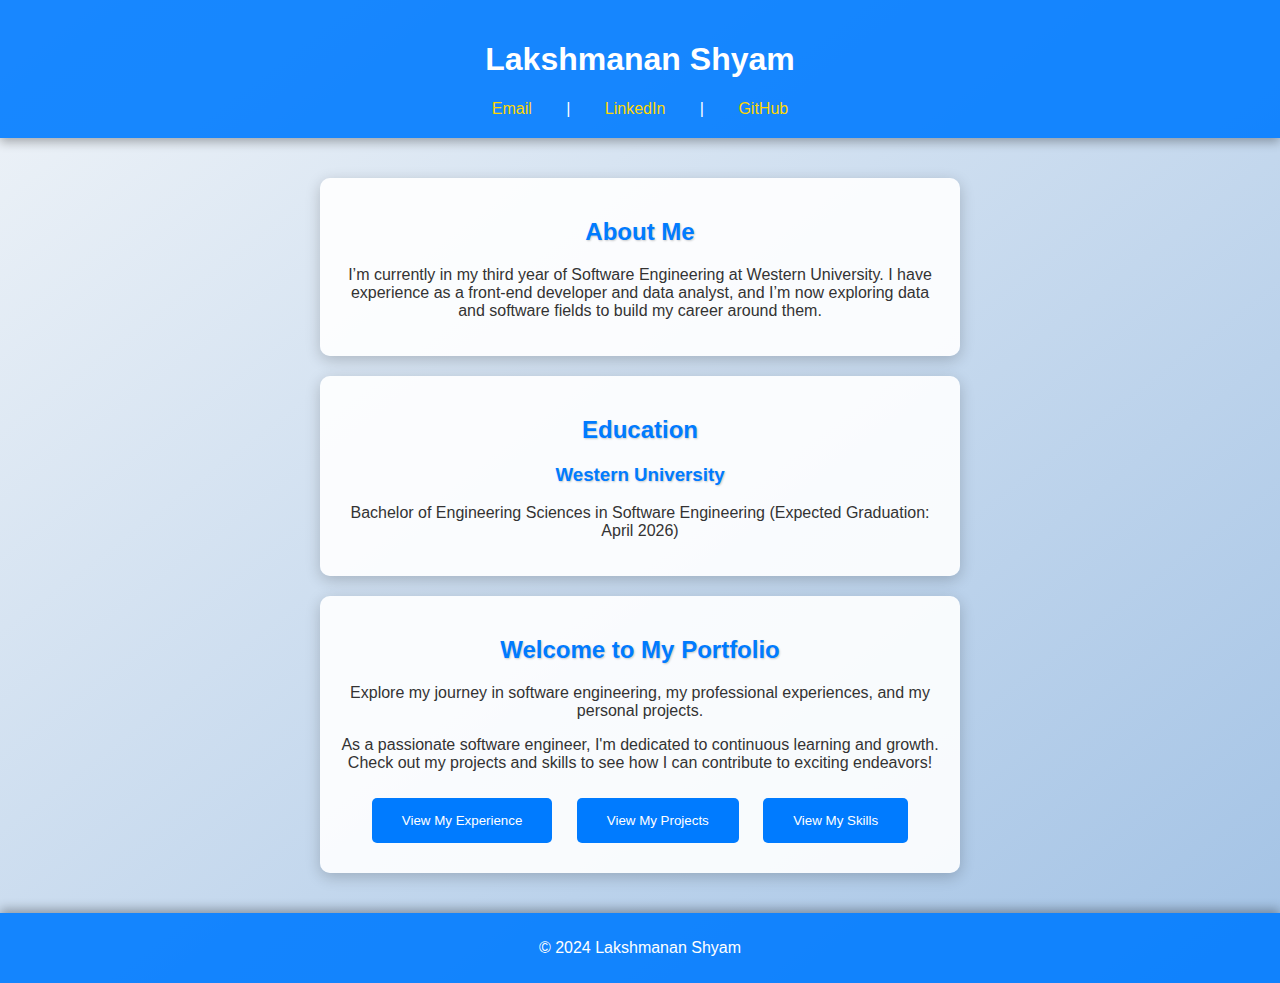
<file: index.html>
<!DOCTYPE html>
<html lang="en">
<head>
    <meta charset="UTF-8">
    <meta name="viewport" content="width=device-width, initial-scale=1.0">
    <title>Lakshmanan Shyam's Portfolio</title>
    <link rel="stylesheet" href="styles.css">
</head>
<body>
    <header class="main-header">
        <h1>Lakshmanan Shyam</h1>
        <nav class="navbar">
            <a href="mailto:lan.shyam@gmail.com">Email</a> |
            <a href="https://linkedin.com/in/l-annamallai-shyam-270794248" target="_blank">LinkedIn</a> |
            <a href="https://github.com/lanshyam" target="_blank">GitHub</a>
        </nav>
    </header>
    
    <main class="content">
        <div class="main-content">

            <section class="about section">
                <h2>About Me</h2>
                <p>I’m currently in my third year of Software Engineering at Western University. I have experience as a front-end developer and data analyst, and I’m now exploring data and software fields to build my career around them.</p>
            </section>
           
            <section class="education section">
                <h2>Education</h2>
                <h3>Western University</h3>
                <p>Bachelor of Engineering Sciences in Software Engineering (Expected Graduation: April 2026)</p>
            </section>
        </div>

        <!-- Introduction Section below the main content -->
        <section class="intro section">
            <h2 class="highlight">Welcome to My Portfolio</h2>
            <p>Explore my journey in software engineering, my professional experiences, and my personal projects.</p>
            <p>As a passionate software engineer, I'm dedicated to continuous learning and growth. Check out my projects and skills to see how I can contribute to exciting endeavors!</p>
            <a href="experience.html"><button class="button">View My Experience</button></a>
            <a href="projects.html"><button class="button">View My Projects</button></a>
            <a href="skills.html"><button class="button">View My Skills</button></a>
        </section>
    </main>

    <footer class="footer">
        <p>&copy; 2024 Lakshmanan Shyam</p>
    </footer>
</body>
</html>
</file>
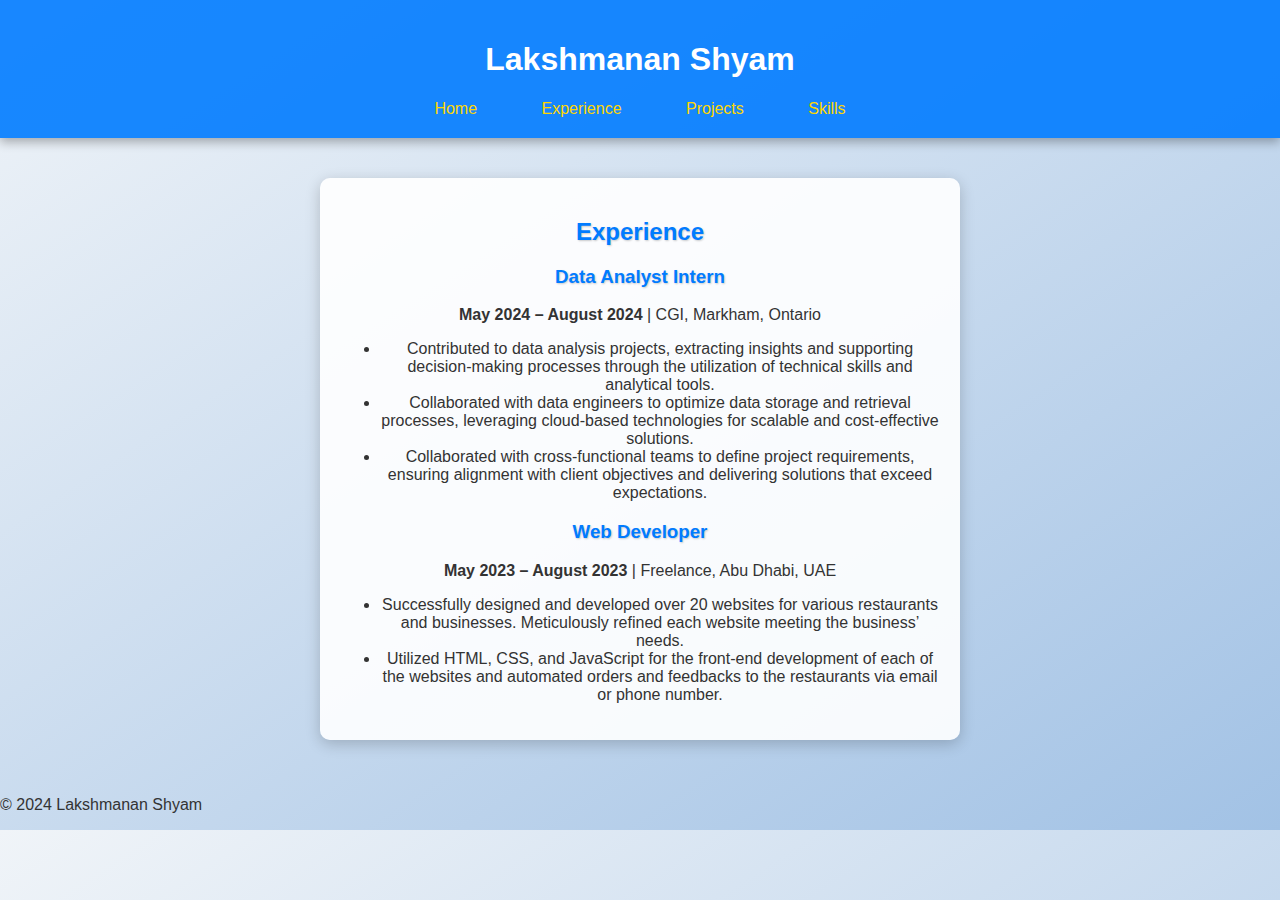
<file: experience.html>
<!DOCTYPE html>
<html lang="en">
<head>
    <meta charset="UTF-8">
    <meta name="viewport" content="width=device-width, initial-scale=1.0">
    <title>Experience - Lakshmanan Shyam</title>
    <link rel="stylesheet" href="styles.css">
</head>
<body>
    <header class="main-header">
        <h1>Lakshmanan Shyam</h1>
        <nav class="navbar">
            <a href="index.html">Home</a>
            <a href="experience.html" class="cta-button">Experience</a>
            <a href="projects.html" class="cta-button">Projects</a>
            <a href="skills.html" class="cta-button">Skills</a>
        </nav>
    </header>
    
    <main class="content">
        <section class="section">
            <h2>Experience</h2>
            <h3>Data Analyst Intern</h3>
            <p><strong>May 2024 – August 2024</strong> | CGI, Markham, Ontario</p>
            <ul>
                <li>Contributed to data analysis projects, extracting insights and supporting decision-making processes through the utilization of technical skills and analytical tools.</li>
                <li>Collaborated with data engineers to optimize data storage and retrieval processes, leveraging cloud-based technologies for scalable and cost-effective solutions.</li>
                <li>Collaborated with cross-functional teams to define project requirements, ensuring alignment with client objectives and delivering solutions that exceed expectations.</li>
            </ul>
            <h3>Web Developer</h3>
            <p><strong>May 2023 – August 2023</strong> | Freelance, Abu Dhabi, UAE</p>
            <ul>
                <li>Successfully designed and developed over 20 websites for various restaurants and businesses. Meticulously refined each website meeting the business’ needs.</li>
                <li>Utilized HTML, CSS, and JavaScript for the front-end development of each of the websites and automated orders and feedbacks to the restaurants via email or phone number.</li>
            </ul>
    </main>

    <footer>
        <p>&copy; 2024 Lakshmanan Shyam</p>
    </footer>
</body>
</html>
</file>
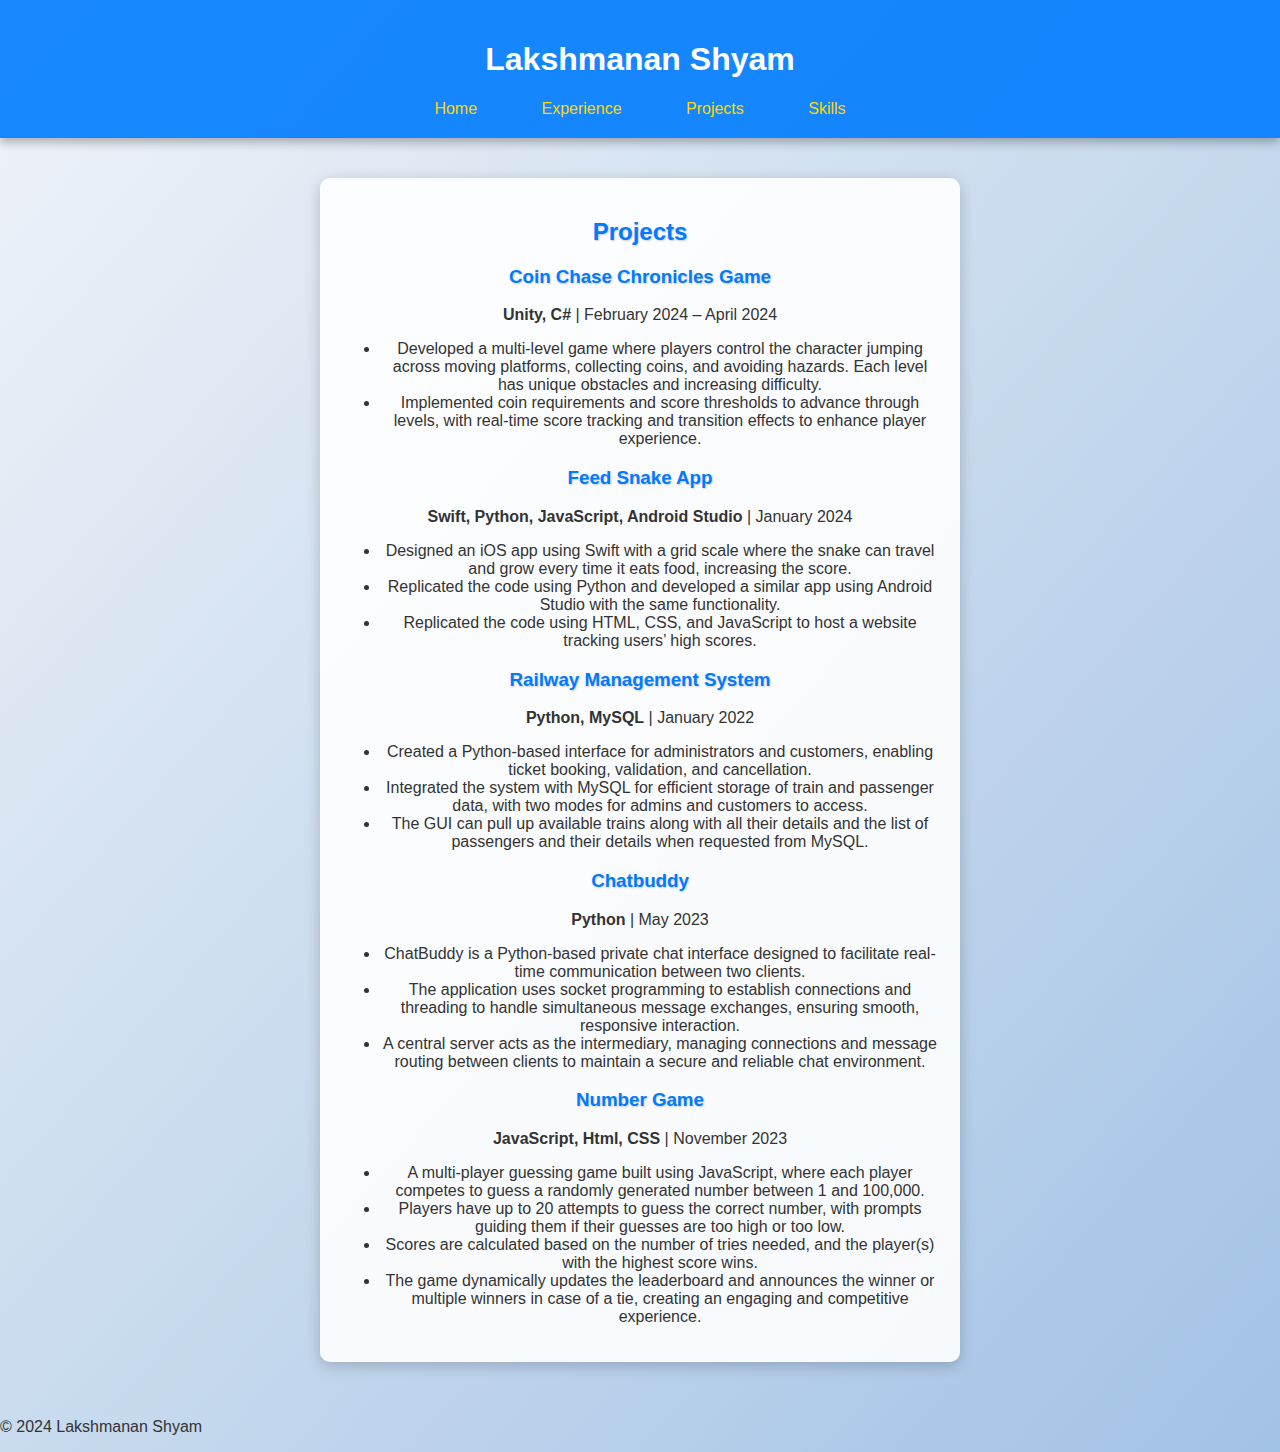
<file: projects.html>
<!DOCTYPE html>
<html lang="en">
<head>
    <meta charset="UTF-8">
    <meta name="viewport" content="width=device-width, initial-scale=1.0">
    <title>Projects - Lakshmanan Shyam</title>
    <link rel="stylesheet" href="styles.css">
</head>
<body>
    <header class="main-header">
        <h1>Lakshmanan Shyam</h1>
        <nav class="navbar">
            <a href="index.html">Home</a>
            <a href="experience.html">Experience</a>
            <a href="projects.html">Projects</a>
            <a href="skills.html">Skills</a>
        </nav>
    </header>
    
    <main class="content">
        <section class="section">
            <h2>Projects</h2>
            <h3>Coin Chase Chronicles Game</h3>
            <p><strong>Unity, C#</strong> | February 2024 – April 2024</p>
            <ul>
                <li>Developed a multi-level game where players control the character jumping across moving platforms, collecting coins, and avoiding hazards. Each level has unique obstacles and increasing difficulty.</li>
                <li>Implemented coin requirements and score thresholds to advance through levels, with real-time score tracking and transition effects to enhance player experience.</li>
            </ul>
            <h3>Feed Snake App</h3>
            <p><strong>Swift, Python, JavaScript, Android Studio</strong> | January 2024</p>
            <ul>
                <li>Designed an iOS app using Swift with a grid scale where the snake can travel and grow every time it eats food, increasing the score.</li>
                <li>Replicated the code using Python and developed a similar app using Android Studio with the same functionality.</li>
                <li>Replicated the code using HTML, CSS, and JavaScript to host a website tracking users’ high scores.</li>
            </ul>
            <h3>Railway Management System</h3>
            <p><strong>Python, MySQL</strong> | January 2022</p>
            <ul>
                <li>Created a Python-based interface for administrators and customers, enabling ticket booking, validation, and cancellation.</li>
                <li>Integrated the system with MySQL for efficient storage of train and passenger data, with two modes for admins and customers to access.</li>
                <li>The GUI can pull up available trains along with all their details and the list of passengers and their details when requested from MySQL.</li>
            </ul>
            <h3>Chatbuddy</h3>
            <p><strong>Python</strong> | May 2023</p>
            <ul>
                <li>ChatBuddy is a Python-based private chat interface designed to facilitate real-time communication between two clients. </li>
                <li>The application uses socket programming to establish connections and threading to handle simultaneous message exchanges, ensuring smooth, responsive interaction. </li>
                <li>A central server acts as the intermediary, managing connections and message routing between clients to maintain a secure and reliable chat environment.</li>
            </ul>
            <h3>Number Game</h3>
            <p><strong>JavaScript, Html, CSS</strong> | November 2023</p>
            <ul>
                <li>A multi-player guessing game built using JavaScript, where each player competes to guess a randomly generated number between 1 and 100,000. </li>
                <li>Players have up to 20 attempts to guess the correct number, with prompts guiding them if their guesses are too high or too low.</li>
                <li>Scores are calculated based on the number of tries needed, and the player(s) with the highest score wins.</li>
                <li>The game dynamically updates the leaderboard and announces the winner or multiple winners in case of a tie, creating an engaging and competitive experience.</li>
            </ul>
        </section>
    </main>

    <footer>
        <p>&copy; 2024 Lakshmanan Shyam</p>
    </footer>
</body>
</html>
</file>
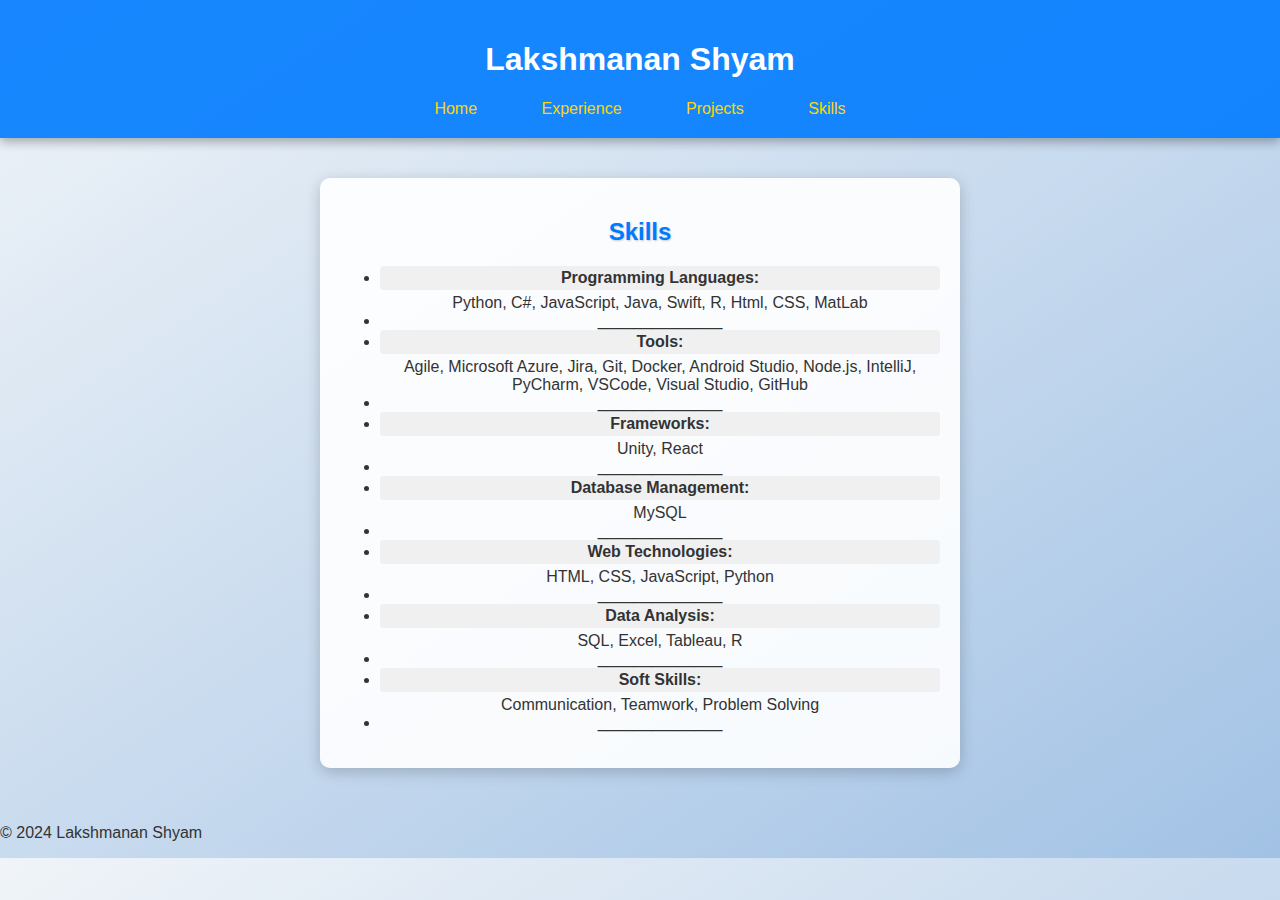
<file: skills.html>
<!DOCTYPE html>
<html lang="en">
<head>
    <meta charset="UTF-8">
    <meta name="viewport" content="width=device-width, initial-scale=1.0">
    <title>Skills - Lakshmanan Shyam</title>
    <link rel="stylesheet" href="styles.css">
</head>
<body>
    <header class="main-header">
        <h1>Lakshmanan Shyam</h1>
        <nav class="navbar">
            <a href="index.html">Home</a>
            <a href="experience.html">Experience</a>
            <a href="projects.html">Projects</a>
            <a href="skills.html">Skills</a>
        </nav>
    </header>
    
    <main class="content">
        <section class="section">
            <h2>Skills</h2>
            <ul>
                <li><div class="highlights">Programming Languages:</div> Python, C#, JavaScript, Java, Swift, R, Html, CSS, MatLab</li>
                <li>______________</div></li>
                <li><div class="highlights">Tools:</div> Agile, Microsoft Azure, Jira, Git, Docker, Android Studio, Node.js, IntelliJ, PyCharm, VSCode, Visual Studio, GitHub</li>
                <li>______________</div></li>
                <li><div class="highlights">Frameworks:</div> Unity, React</li>
                <li>______________</div></li>
                <li><div class="highlights">Database Management:</div> MySQL</li>
                <li>______________</div></li>
                <li><div class="highlights">Web Technologies:</div> HTML, CSS, JavaScript, Python</li>
                <li>______________</div></li>
                <li><div class="highlights">Data Analysis:</div> SQL, Excel, Tableau, R</li>
                <li>______________</div></li>
                <li><div class="highlights">Soft Skills:</div> Communication, Teamwork, Problem Solving</li>
                <li>______________</div></li>
            </ul>

        </section>
    </main>

    <footer>
        <p>&copy; 2024 Lakshmanan Shyam</p>
    </footer>
</body>
</html>
</file>
<file: styles.css>
body {
    font-family: 'Arial', sans-serif;
    margin: 0;
    padding: 0;
    background: linear-gradient(to bottom right, #f0f4f8, #a2c2e5); /* Gradient background */
    color: #333;
    transition: background 0.5s ease; /* Smooth transition */
}

.main-header {
    background-color: rgba(0, 123, 255, 0.9); /* Semi-transparent header */
    color: white;
    padding: 20px 0;
    text-align: center;
    box-shadow: 0 4px 10px rgba(0, 0, 0, 0.3);
}

.navbar {
    margin-top: 10px;
}

.navbar a {
    color: #FFD700; /* Hyperlink color */
    text-decoration: none;
    margin: 0 15px;
    padding: 10px 15px;
    border-radius: 5px; /* Rounded corners */
    transition: background 0.3s ease, color 0.3s ease; /* Smooth background and color change */
}

.navbar a:hover {
    background-color: rgba(255, 255, 255, 0.2); /* Light background on hover */
    color: white; /* Change text color on hover */
}

.content {
    padding: 20px;
    text-align: center;
}

.section {
    background-color: rgba(255, 255, 255, 0.9); /* White background with opacity */
    border-radius: 10px;
    padding: 20px;
    box-shadow: 0 4px 15px rgba(0, 0, 0, 0.2); /* Enhanced shadow */
    margin: 20px auto;
    max-width: 600px; /* Center content */
    transition: transform 0.3s; /* Transform effect on hover */
}

.section:hover {
    transform: translateY(-5px); /* Lift effect on hover */
}

.extra-info {
    background-color: #e9ecef; /* Light gray background for additional info */
    border-radius: 10px;
    padding: 20px;
    margin: 20px auto;
    max-width: 600px; /* Center content */
}

h2, h3 {
    color: #007BFF; /* Heading color */
    text-shadow: 1px 1px 2px rgba(0, 0, 0, 0.2); /* Text shadow for depth */
}

.footer {
    background-color: rgba(0, 123, 255, 0.9); /* Semi-transparent footer */
    color: white;
    text-align: center;
    padding: 10px 0;
    position: relative;
    bottom: 0;
    width: 100%;
    box-shadow: 0 -4px 10px rgba(0, 0, 0, 0.3); /* Shadow above footer */
}

/* Button Styles */
.button {
    background-color: #007BFF; /* Button background color */
    color: white;
    border: none;
    padding: 15px 30px;
    border-radius: 5px;
    cursor: pointer;
    transition: background 0.3s ease; /* Background color change on hover */
}

.button:hover {
    background-color: #0056b3; /* Darker blue on hover */
}

.button-section {
    margin: 40px auto;
    text-align: center;
}

.button {
    background-color: #007BFF; /* Button background color */
    color: white;
    border: none;
    padding: 15px 30px;
    border-radius: 5px;
    cursor: pointer;
    margin: 10px; /* Space between buttons */
    transition: background 0.3s ease; /* Background color change on hover */
}

.button:hover {
    background-color: #0056b3; /* Darker blue on hover */
}

/* Highlight specific skill categories with left alignment */
.highlights {
    font-weight: bold;
    background-color: #f0f0f0; /* Light grey background */
    color: #333; /* Darker text color */
    padding: 3px 6px;
    border-radius: 4px;
    margin-bottom: 4px; /* Space below the heading */
    display: block; /* Make the category start on a new line */
}
</file>
